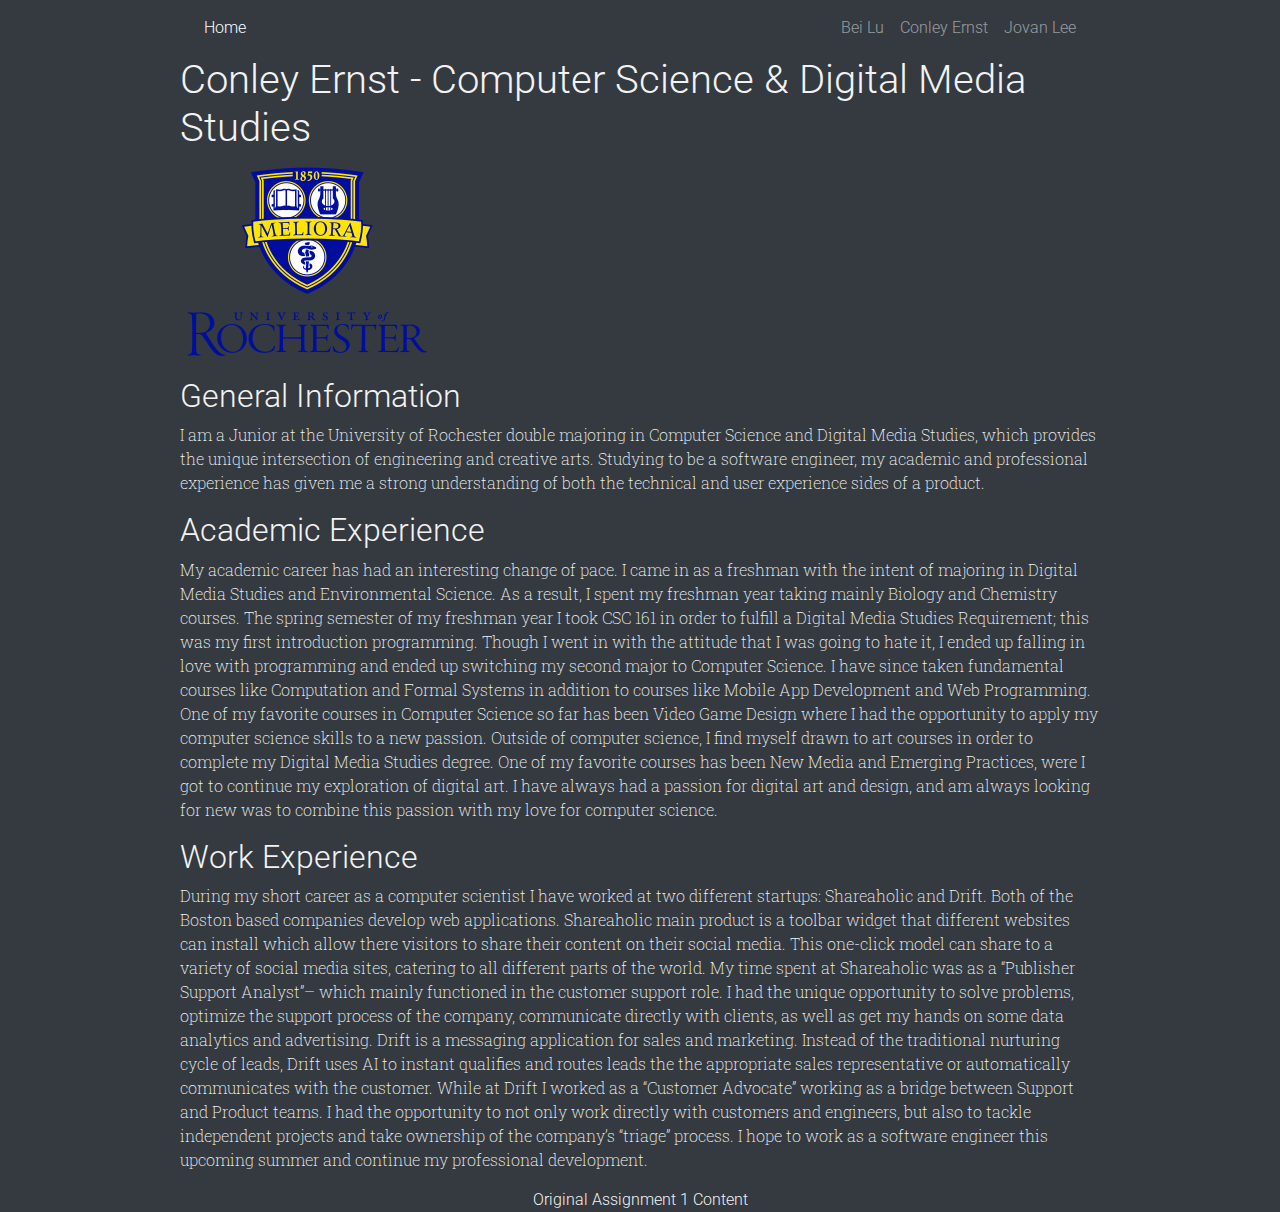
<file: student2.html>
<!DOCTYPE html>
<html lang="en">
	<head>
		<meta charset="utf-8">
    <title>Chicago: Assignment 3</title>
<!-- Bootstrap -->
<script src="https://code.jquery.com/jquery-3.2.1.slim.min.js" integrity="sha384-KJ3o2DKtIkvYIK3UENzmM7KCkRr/rE9/Qpg6aAZGJwFDMVNA/GpGFF93hXpG5KkN" crossorigin="anonymous"></script>
<script src="https://cdnjs.cloudflare.com/ajax/libs/popper.js/1.12.9/umd/popper.min.js" integrity="sha384-ApNbgh9B+Y1QKtv3Rn7W3mgPxhU9K/ScQsAP7hUibX39j7fakFPskvXusvfa0b4Q" crossorigin="anonymous"></script>
<link rel="stylesheet" href="https://maxcdn.bootstrapcdn.com/bootstrap/4.0.0/css/bootstrap.min.css" integrity="sha384-Gn5384xqQ1aoWXA+058RXPxPg6fy4IWvTNh0E263XmFcJlSAwiGgFAW/dAiS6JXm" crossorigin="anonymous">
<script src="https://maxcdn.bootstrapcdn.com/bootstrap/4.0.0/js/bootstrap.min.js" integrity="sha384-JZR6Spejh4U02d8jOt6vLEHfe/JQGiRRSQQxSfFWpi1MquVdAyjUar5+76PVCmYl" crossorigin="anonymous"></script></head>

<!-- Fonts -->


<link href="https://fonts.googleapis.com/css?family=Roboto+Slab:100,200,300,400,500,600,700" rel="stylesheet">
<link href="https://fonts.googleapis.com/css?family=Roboto:100,200,300,400,500,600,700" rel="stylesheet">

<link href="styles/styles.css" rel="stylesheet">
  </head>

  <body>
    <div class="container">

      <!-- Bootstrap Navbar -->
      <nav class="navbar navbar-expand-md navbar-dark bg-dark">
        <div class="navbar-collapse collapse w-100 order-1 order-md-0 dual-collapse2">
            <ul class="navbar-nav mr-auto">
                <li class="nav-item active">
                    <a class="nav-link" href="index.html">Home</a>
                </li>
            </ul>
        </div>
        <div class="mx-auto order-0">
            <a class="navbar-brand mx-auto" href="#"></a>
            <button class="navbar-toggler" type="button" data-toggle="collapse" data-target=".dual-collapse2">
                <span class="navbar-toggler-icon"></span>
            </button>
        </div>
        <div class="navbar-collapse collapse w-100 order-3 dual-collapse2">
					<ul class="navbar-nav ml-auto">
						<li class="nav-item">
								<a class="nav-link" href="student1.html">Bei Lu</a>
						</li>
						<li class="nav-item">
								<a class="nav-link" href="student2.html">Conley Ernst</a>
						</li>

						<li class="nav-item">
							<a class="nav-link" href="student3.html">Jovan Lee</a>
					</li>
				</ul>
      </div>
    </nav>

    <div class = "belowborder">

			<header>
					<h1>Conley Ernst - Computer Science & Digital Media Studies</h1>
				</header>

			<figure>
	        <img src="images/uor-logo.png" alt="U of R logo">
	        <figcaption></figcaption>
	      </figure>
	      <!--On left-->

	      <section>
	        <h2>General Information</h2>
	        <p>I am a Junior at the University of Rochester double majoring in Computer Science and Digital Media Studies, which provides the unique intersection of engineering and creative arts. Studying to be a software engineer, my academic and professional experience has given me a strong understanding of both the technical and user experience sides of a product.</p>
	      </section>
	      <!--right of image-->

	      <article>
	        <h2>Academic Experience</h2>
	        <p>My academic career has had an interesting change of pace. I came in as a freshman with the intent of majoring in Digital Media Studies and Environmental Science. As a result, I spent my freshman year taking mainly Biology and Chemistry courses. The spring semester of my freshman year I took CSC 161 in order to fulfill a Digital Media Studies Requirement; this was my first introduction programming. Though I went in with the attitude that I was going to hate it, I ended up falling in love with programming and ended up switching my second major to Computer Science. I have since taken fundamental courses like Computation and Formal Systems in addition to courses like Mobile App Development and Web Programming. One of my favorite courses in Computer Science so far has been Video Game Design where I had the opportunity to apply my computer science skills to a new passion. Outside of computer science, I find myself drawn to art courses in order to complete my Digital Media Studies degree. One of my favorite courses has been New Media and Emerging Practices, were I got to continue my exploration of digital art. I have always had a passion for digital art and design, and am always looking for new was to combine this passion with my love for computer science.</p>
	      </article>
	      <!--these last two 'articles' should just be in one collumn, but watch the margins, since we don't want the text to be too wide.-->

	      <article>
	        <h2>Work Experience</h2>
	        <p>During my short career as a computer scientist I have worked at two different startups: Shareaholic and Drift. Both of the Boston based companies develop web applications. Shareaholic main product is a toolbar widget that different websites can install which allow there visitors to share their content on their social media. This one-click model can share to a variety of social media sites, catering to all different parts of the world. My time spent at Shareaholic was as a “Publisher Support Analyst”– which mainly functioned in the customer support role. I had the unique opportunity to solve problems, optimize the support process of the company, communicate directly with clients, as well as get my hands on some data analytics and advertising. Drift is a messaging application for sales and marketing. Instead of the traditional nurturing cycle of leads, Drift uses AI to instant qualifies and routes leads the the appropriate sales representative or automatically communicates with the customer. While at Drift I worked as a “Customer Advocate” working as a bridge between Support and Product teams. I had the opportunity to not only work directly with customers and engineers, but also to tackle independent projects and take ownership of the company’s “triage” process. I hope to work as a software engineer this upcoming summer and continue my professional development.</p>
	      </article>

	      <footer>
	        <a href="http://urcsc174.org/assignment01/cernst/index.php">Original Assignment 1 Content</a>
	      </footer>
    </div>
    </div>
  </body>
</html>
</file>
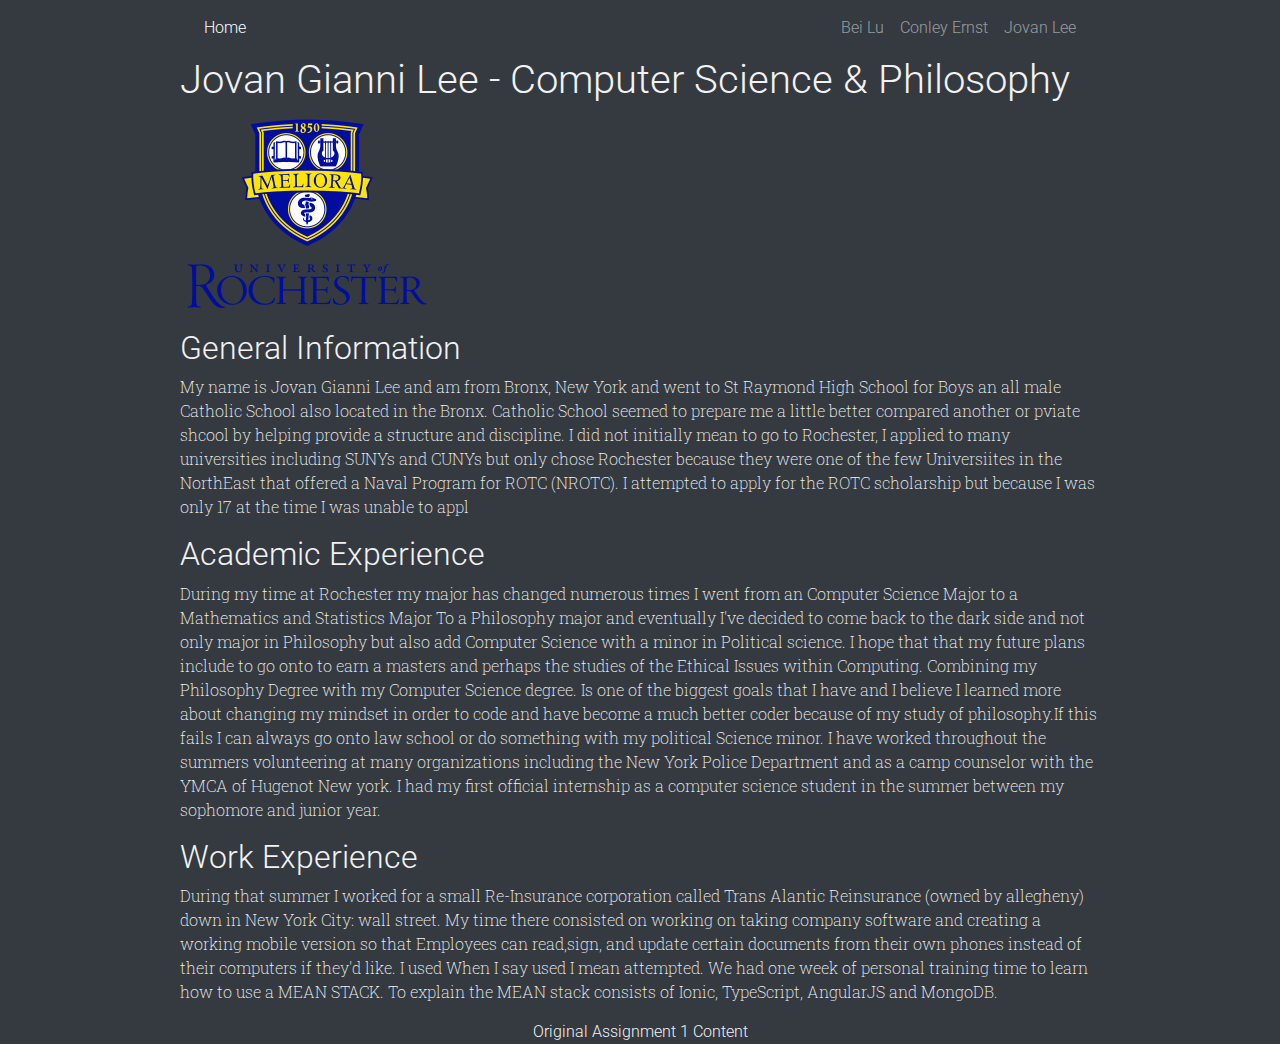
<file: student3.html>
<!DOCTYPE html>
<html lang="en">
	<head>
		<meta charset="utf-8">
    <title>Chicago: Assignment 3</title>
    <!-- Bootstrap -->
    <script src="https://code.jquery.com/jquery-3.2.1.slim.min.js" integrity="sha384-KJ3o2DKtIkvYIK3UENzmM7KCkRr/rE9/Qpg6aAZGJwFDMVNA/GpGFF93hXpG5KkN" crossorigin="anonymous"></script>
    <script src="https://cdnjs.cloudflare.com/ajax/libs/popper.js/1.12.9/umd/popper.min.js" integrity="sha384-ApNbgh9B+Y1QKtv3Rn7W3mgPxhU9K/ScQsAP7hUibX39j7fakFPskvXusvfa0b4Q" crossorigin="anonymous"></script>
    <link rel="stylesheet" href="https://maxcdn.bootstrapcdn.com/bootstrap/4.0.0/css/bootstrap.min.css" integrity="sha384-Gn5384xqQ1aoWXA+058RXPxPg6fy4IWvTNh0E263XmFcJlSAwiGgFAW/dAiS6JXm" crossorigin="anonymous">
    <script src="https://maxcdn.bootstrapcdn.com/bootstrap/4.0.0/js/bootstrap.min.js" integrity="sha384-JZR6Spejh4U02d8jOt6vLEHfe/JQGiRRSQQxSfFWpi1MquVdAyjUar5+76PVCmYl" crossorigin="anonymous"></script></head>

    <!-- Fonts -->


    <link href="https://fonts.googleapis.com/css?family=Roboto+Slab:100,200,300,400,500,600,700" rel="stylesheet">
    <link href="https://fonts.googleapis.com/css?family=Roboto:100,200,300,400,500,600,700" rel="stylesheet">

    <link href="styles/styles.css" rel="stylesheet">

  </head>

  <body>
    <div class="container">

      <!-- Bootstrap Navbar -->
      <nav class="navbar navbar-expand-md navbar-dark bg-dark">
        <div class="navbar-collapse collapse w-100 order-1 order-md-0 dual-collapse2">
            <ul class="navbar-nav mr-auto">
                <li class="nav-item active">
                    <a class="nav-link" href="index.html">Home</a>
                </li>
            </ul>
        </div>
        <div class="mx-auto order-0">
            <a class="navbar-brand mx-auto" href="#"></a>
            <button class="navbar-toggler" type="button" data-toggle="collapse" data-target=".dual-collapse2">
                <span class="navbar-toggler-icon"></span>
            </button>
        </div>
        <div class="navbar-collapse collapse w-100 order-3 dual-collapse2">
					<ul class="navbar-nav ml-auto">
						<li class="nav-item">
								<a class="nav-link" href="student1.html">Bei Lu</a>
						</li>
						<li class="nav-item">
								<a class="nav-link" href="student2.html">Conley Ernst</a>
						</li>

						<li class="nav-item">
							<a class="nav-link" href="student3.html">Jovan Lee</a>
					</li>
				</ul>
      </div>
    </nav>

    <div class = "belowborder">

			<header>
					<h1>Jovan Gianni Lee - Computer Science & Philosophy</h1>
				</header>

			<figure>
        <img src="images/uor-logo.png" alt="U of R logo">
        <figcaption></figcaption>
      </figure>
      <!--On left-->

      <section>
        <h2>General Information</h2>
        <p>My name is Jovan Gianni Lee and am from Bronx, New York and went to St Raymond High School for Boys an all male Catholic School also located in the Bronx. Catholic School seemed to prepare me a little better compared another or pviate shcool by helping provide a structure and discipline. I did not initially mean to go to Rochester, I applied to many universities including SUNYs and CUNYs but only chose Rochester because they were one of the few Universiites in the NorthEast that offered a Naval Program for ROTC (NROTC). I attempted to apply for the ROTC scholarship but because I was only 17 at the time I was unable to appl</p>
      </section>
      <!--right of image-->

      <article>
        <h2>Academic Experience</h2>
        <p>During my time at Rochester my major has changed numerous times I went from an Computer Science Major to a Mathematics and Statistics Major To a Philosophy major and eventually I've decided to come back to the dark side and not only major in Philosophy but also add Computer Science with a minor in Political science. I hope that that my future plans include to go onto to earn a masters and perhaps the studies of the Ethical Issues within Computing. Combining my Philosophy Degree with my Computer Science degree. Is one of the biggest goals that I have and I believe I learned more about changing my mindset in order to code and have become a much better coder because of my study of philosophy.If this fails I can always go onto law school or do something with my political Science minor. I have worked throughout the summers volunteering at many organizations including the New York Police Department and as a camp counselor with the YMCA of Hugenot New york. I had my first official internship as a computer science student in the summer between my sophomore and junior year.</p>
      </article>
      <!--these last two 'articles' should just be in one collumn, but watch the margins, since we don't want the text to be too wide.-->

      <article>
        <h2>Work Experience</h2>
        <p>During that summer I worked for a small Re-Insurance corporation called Trans Alantic Reinsurance (owned by allegheny) down in New York City: wall street. My time there consisted on working on taking company software and creating a working mobile version so that Employees can read,sign, and update certain documents from their own phones instead of their computers if they'd like. I used When I say used I mean attempted. We had one week of personal training time to learn how to use a MEAN STACK. To explain the MEAN stack consists of Ionic, TypeScript, AngularJS and MongoDB.</p>
      </article>

      <footer>
        <a href="http://urcsc174.org/assignment01/jlee/index.php">Original Assignment 1 Content</a>
      </footer>
    </div>
  </div>
	</body>
</html>
</file>
<file: styles/styles.css>
/**     font-family: 'Roboto'
Cutive+Mono

Roboto Slab(headers) and Cutive Mono(p),
*/
body,.container{

    margin: 0 auto;
    width: 95%;
    max-width: 1000px;

    background-color:#343A40;
}


h1,h2,h3,h4,h5,h6{
    font-family: 'Roboto'!important;

}

h1,h2,h3,h4,h5,h6,p,footer,a{
    color:#f2f2f2;
    font-weight: 300;
    
}

footer{
    text-align: center;
    font-weight:100;
}
p{
    font-weight: 200!important;    
    
    font-family: 'Roboto Slab'!important;
    
}

.img-circle {
    height:250px;
    width:250px;
    border-radius:50%;
    border-width: 1px; 
    text-align: center;
}

.minipic2{
    height:300px;
    width:300px;
    float:left;
    border-width: 1px;   
    margin-right: 10px;
    
}

section{
    float: right;
    
}
/* navar color
.bg-dark {
    background-color: #f2f2f2!important;

}
.nav-link{
    color:#333!important;
    font-family: 'Roboto Slab'!important;

}*/
section{
    display:block;
}

.whoarewe{
    text-align: center;
}
/*a:hover{
    color:none;
    text-decoration:none;
}*/
.mySlides {
    width: 375px;
    height: 375px;
}


/* nav bar */
.menu {
    text-align: center;
    margin-top: 10px;
    margin-left: 0;
    margin-bottom: 10px;
    margin-right: 0;
}
.menu ul {
    margin: 0;
    padding-left: 0;
    list-style: none;
}
.menu li {
    display: inline-block;
}
.menu a {
    color: white;
    display: block;
    padding-left: 10px;
    padding-bottom: 10px;
    padding-right: 10px;
    padding-top: 10px;
    border: solid;
    border-width: 1px;
    border-color: #333333;
    text-decoration: none;
}
.menu a:hover {
    background-color: black;
    color: #b2cecf;
}
.current {
    background-color: black;
    color: white;
}

.is-current {
    background-color: black;
    color: white;
}
</file>
